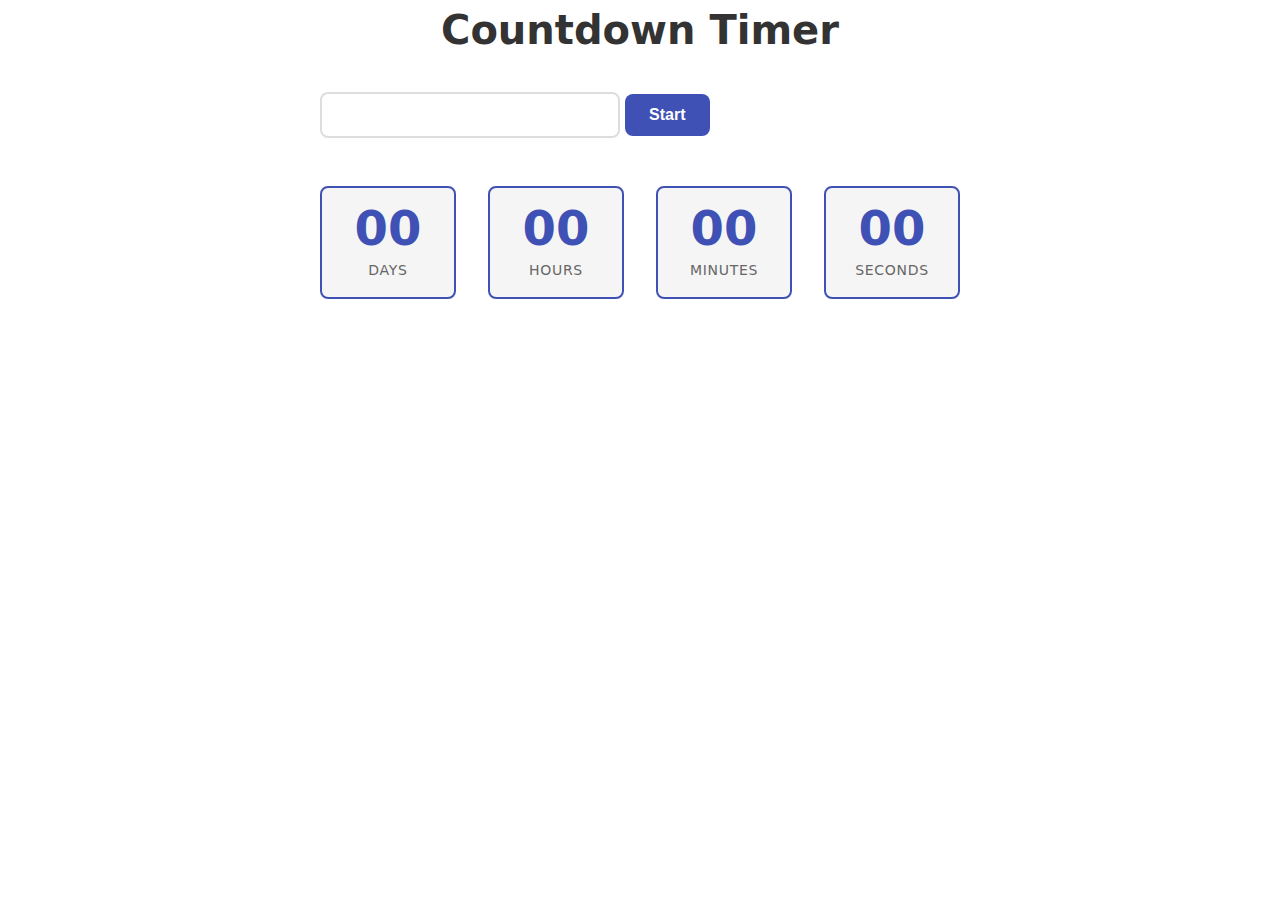
<file: src/1-timer.html>
<!DOCTYPE html>
<html lang="en">
  <head>
    <meta charset="UTF-8" />
    <meta name="viewport" content="width=device-width, initial-scale=1.0" />
    <title>Countdown Timer</title>
    <link rel="stylesheet" href="./css/styles.css" />
  </head>
  <body>
    <div class="container">
      <h1>Countdown Timer</h1>

      <input type="text" id="datetime-picker" />
      <button type="button" data-start>Start</button>

      <div class="timer">
        <div class="field">
          <span class="value" data-days>00</span>
          <span class="label">Days</span>
        </div>
        <div class="field">
          <span class="value" data-hours>00</span>
          <span class="label">Hours</span>
        </div>
        <div class="field">
          <span class="value" data-minutes>00</span>
          <span class="label">Minutes</span>
        </div>
        <div class="field">
          <span class="value" data-seconds>00</span>
          <span class="label">Seconds</span>
        </div>
      </div>
    </div>

    <script src="./js/1-timer.js"></script>
  </body>
</html>
</file>
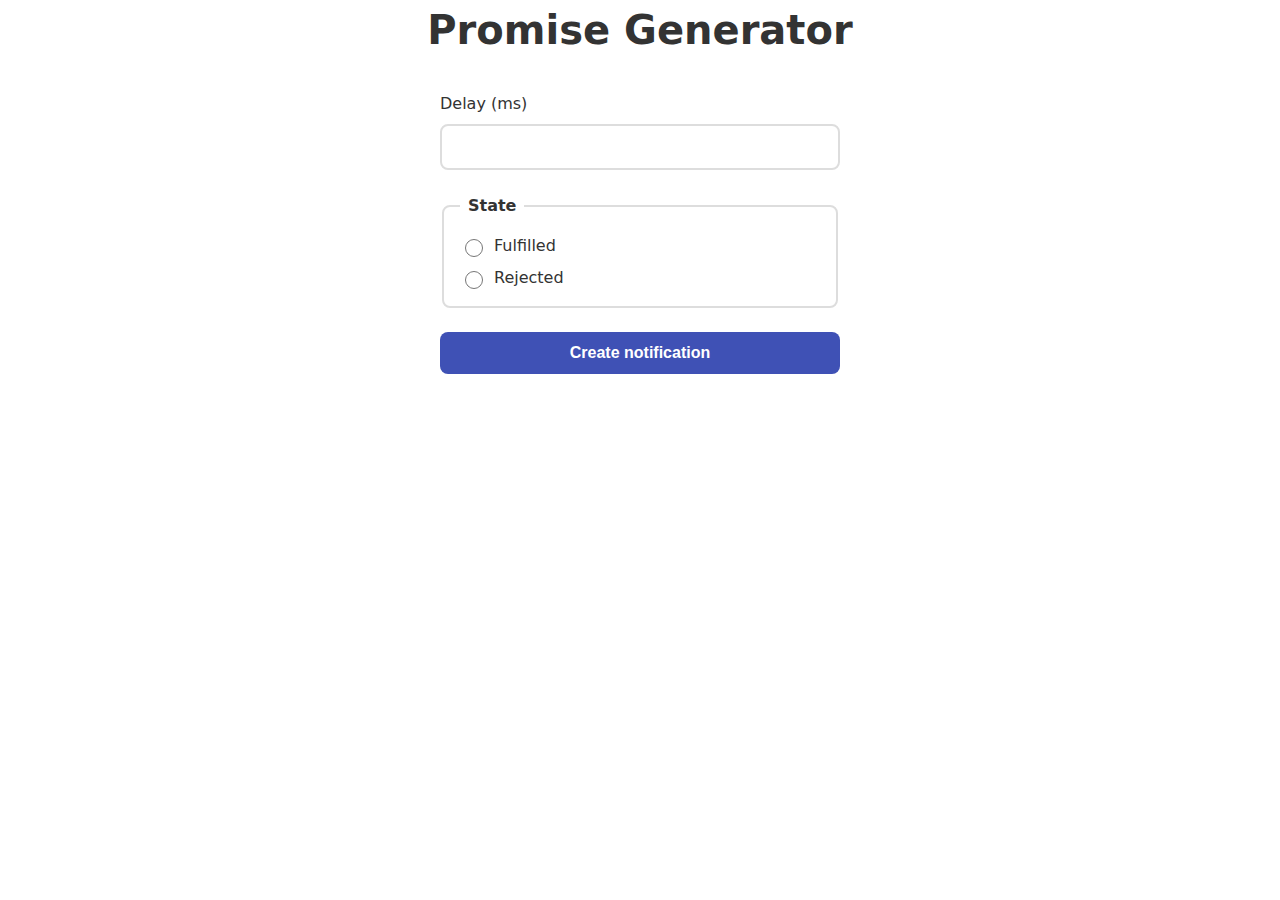
<file: src/2-snackbar.html>
<!DOCTYPE html>
<html lang="en">
  <head>
    <meta charset="UTF-8" />
    <meta name="viewport" content="width=device-width, initial-scale=1.0" />
    <title>Promise Generator</title>
    <link rel="stylesheet" href="./css/styles.css" />
  </head>
  <body>
    <div class="container">
      <h1>Promise Generator</h1>

      <form class="form">
        <label>
          Delay (ms)
          <input type="number" name="delay" required />
        </label>

        <fieldset>
          <legend>State</legend>
          <label>
            <input type="radio" name="state" value="fulfilled" required />
            Fulfilled
          </label>
          <label>
            <input type="radio" name="state" value="rejected" required />
            Rejected
          </label>
        </fieldset>

        <button type="submit">Create notification</button>
      </form>
    </div>

    <script src="./js/2-snackbar.js"></script>
  </body>
</html>
</file>
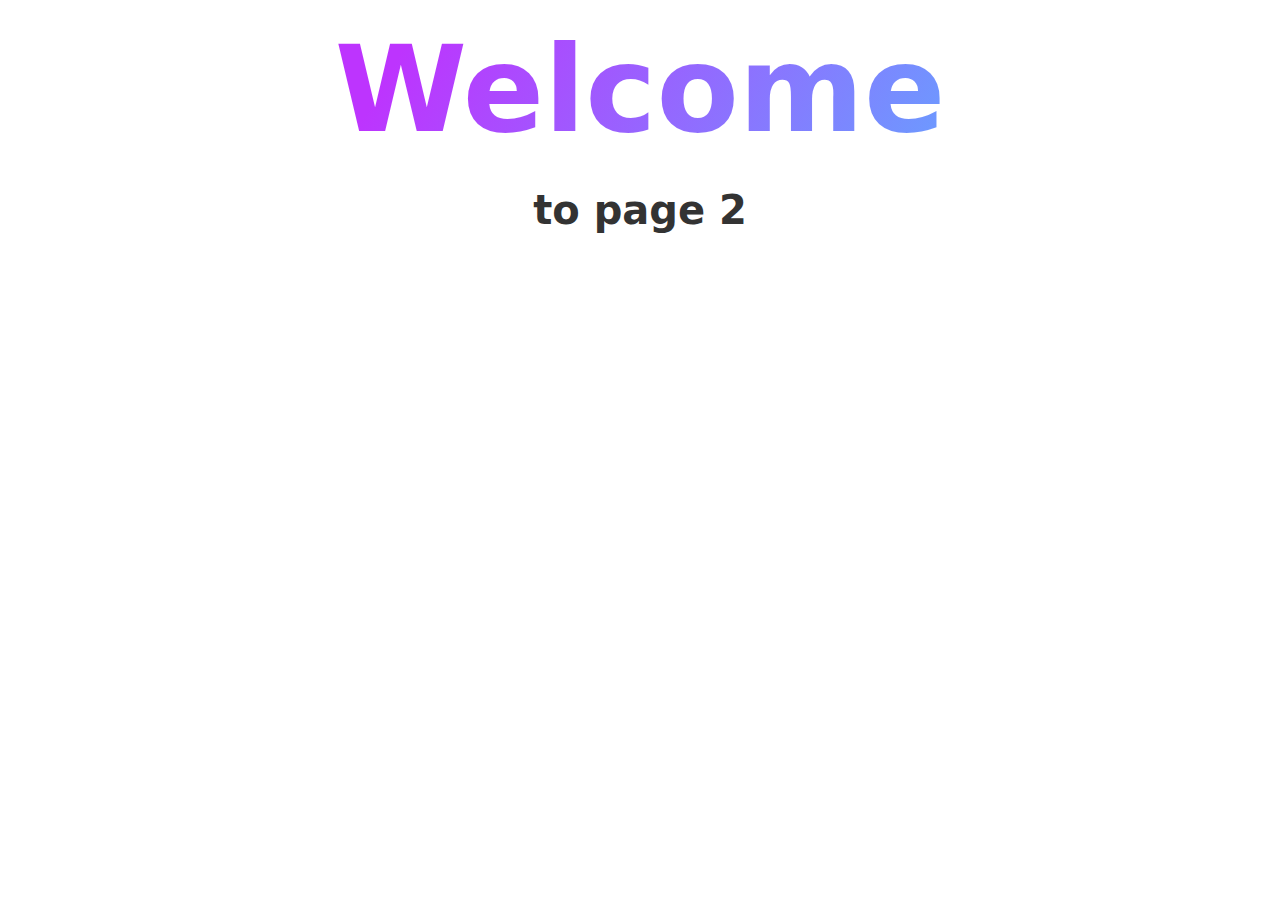
<file: src/page-2.html>
<!DOCTYPE html>
<html lang="en">
  <head>
    <meta charset="UTF-8" />
    <meta http-equiv="X-UA-Compatible" content="IE=edge" />
    <meta name="viewport" content="width=device-width, initial-scale=1.0" />
    <title>Page 2</title>
    <link rel="stylesheet" href="./css/styles.css" />
  </head>
  <body>
    <load
      src="./partials/header.html"
      icon-path="./img/sprite.svg#logo"
      highlight-act="active"
    />

    <main>
      <div class="container">
        <h1 class="main-title">
          <span class="main-title-gradient">Welcome</span> to page 2
        </h1>
        <load src="./partials/back-link.html" />
      </div>
    </main>

    <load src="./partials/footer.html" />
  </body>
</html>
</file>
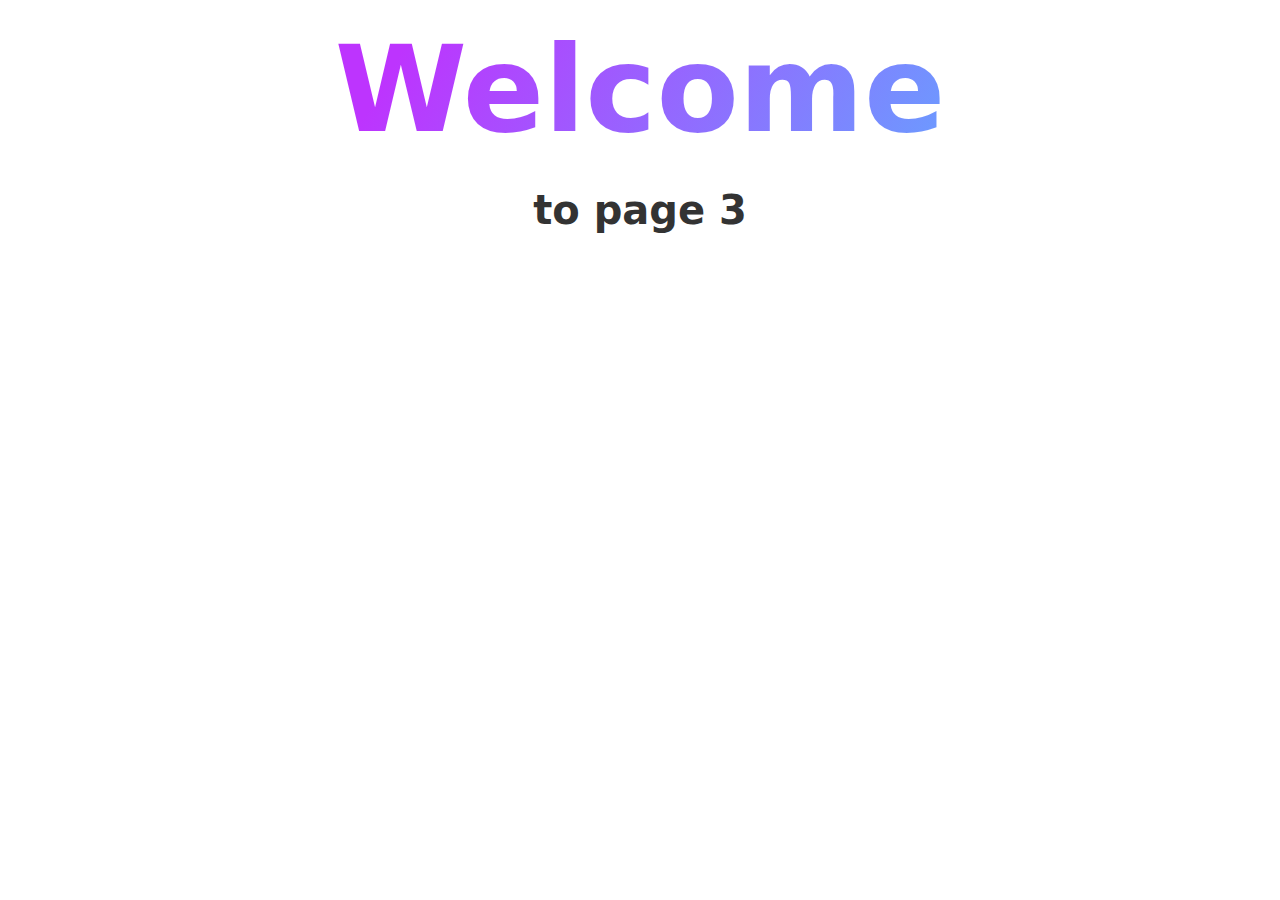
<file: src/page-3.html>
<!DOCTYPE html>
<html lang="en">
  <head>
    <meta charset="UTF-8" />
    <meta http-equiv="X-UA-Compatible" content="IE=edge" />
    <meta name="viewport" content="width=device-width, initial-scale=1.0" />
    <title>Page 3</title>
    <link rel="stylesheet" href="./css/styles.css" />
  </head>
  <body>
    <load
      src="./partials/header.html"
      icon-path="./img/sprite.svg#logo"
      highlight-curr="active"
    />

    <main>
      <div class="container">
        <h1 class="main-title">
          <span class="main-title-gradient">Welcome</span> to page 3
        </h1>
        <load src="./partials/back-link.html" />
      </div>
    </main>

    <load src="./partials/footer.html" />
  </body>
</html>
</file>
<file: src/css/styles.css>
/**
  |============================
  | include css partials with
  | default @import url()
  |============================
*/
/* Common styles */
@import url('./reset.css');
@import url('./base.css');
@import url('./container.css');
@import url('./animations.css');

/* Sections style */
@import url('./header.css');
@import url('./vite-promo.css');
@import url('./badges.css');
@import url('./back-link.css');
@import url('./footer.css');

/* Timer and Snackbar styles */
h1 {
  margin-bottom: 2rem;
  text-align: center;
  font-size: 2.5rem;
  color: #333;
}

/* Timer Styles */
#datetime-picker {
  padding: 0.75rem;
  font-size: 1rem;
  margin-bottom: 1rem;
  border: 2px solid #ddd;
  border-radius: 0.5rem;
  width: 100%;
  max-width: 300px;
  box-sizing: border-box;
}

[data-start] {
  padding: 0.75rem 1.5rem;
  font-size: 1rem;
  font-weight: 600;
  background-color: #3f51b5;
  color: white;
  border: none;
  border-radius: 0.5rem;
  cursor: pointer;
  transition: background-color 0.3s;
}

[data-start]:hover:not(:disabled) {
  background-color: #303f9f;
}

[data-start]:disabled {
  background-color: #ccc;
  cursor: not-allowed;
}

.timer {
  display: flex;
  gap: 2rem;
  justify-content: center;
  margin: 2rem 0;
  flex-wrap: wrap;
}

.field {
  display: flex;
  flex-direction: column;
  align-items: center;
  padding: 1rem;
  border: 2px solid #3f51b5;
  border-radius: 0.5rem;
  min-width: 100px;
  background-color: #f5f5f5;
}

.value {
  font-size: 3rem;
  font-weight: bold;
  color: #3f51b5;
  line-height: 1;
}

.label {
  font-size: 0.875rem;
  color: #666;
  margin-top: 0.5rem;
  text-transform: uppercase;
  letter-spacing: 0.05em;
}

/* Form Styles */
.form {
  display: flex;
  flex-direction: column;
  gap: 1.5rem;
  max-width: 400px;
  margin: 0 auto;
}

.form label {
  display: flex;
  flex-direction: column;
  gap: 0.5rem;
  font-weight: 500;
  color: #333;
}

.form input[type='number'] {
  padding: 0.75rem;
  font-size: 1rem;
  border: 2px solid #ddd;
  border-radius: 0.5rem;
  box-sizing: border-box;
}

fieldset {
  border: 2px solid #ddd;
  border-radius: 0.5rem;
  padding: 1rem;
}

legend {
  font-weight: 600;
  color: #333;
  padding: 0 0.5rem;
}

.form fieldset label {
  flex-direction: row;
  align-items: center;
  gap: 0.5rem;
  margin-bottom: 0.5rem;
}

.form fieldset label:last-child {
  margin-bottom: 0;
}

.form input[type='radio'] {
  cursor: pointer;
  width: 18px;
  height: 18px;
}

.form button[type='submit'] {
  padding: 0.75rem 1.5rem;
  font-size: 1rem;
  font-weight: 600;
  background-color: #3f51b5;
  color: white;
  border: none;
  border-radius: 0.5rem;
  cursor: pointer;
  transition: background-color 0.3s;
}

.form button[type='submit']:hover {
  background-color: #303f9f;
}

.form button[type='submit']:active {
  transform: scale(0.98);
}

/* Responsive */
@media (max-width: 768px) {
  h1 {
    font-size: 1.75rem;
  }

  .timer {
    gap: 1rem;
  }

  .field {
    min-width: 80px;
  }

  .value {
    font-size: 2rem;
  }
}
</file>
